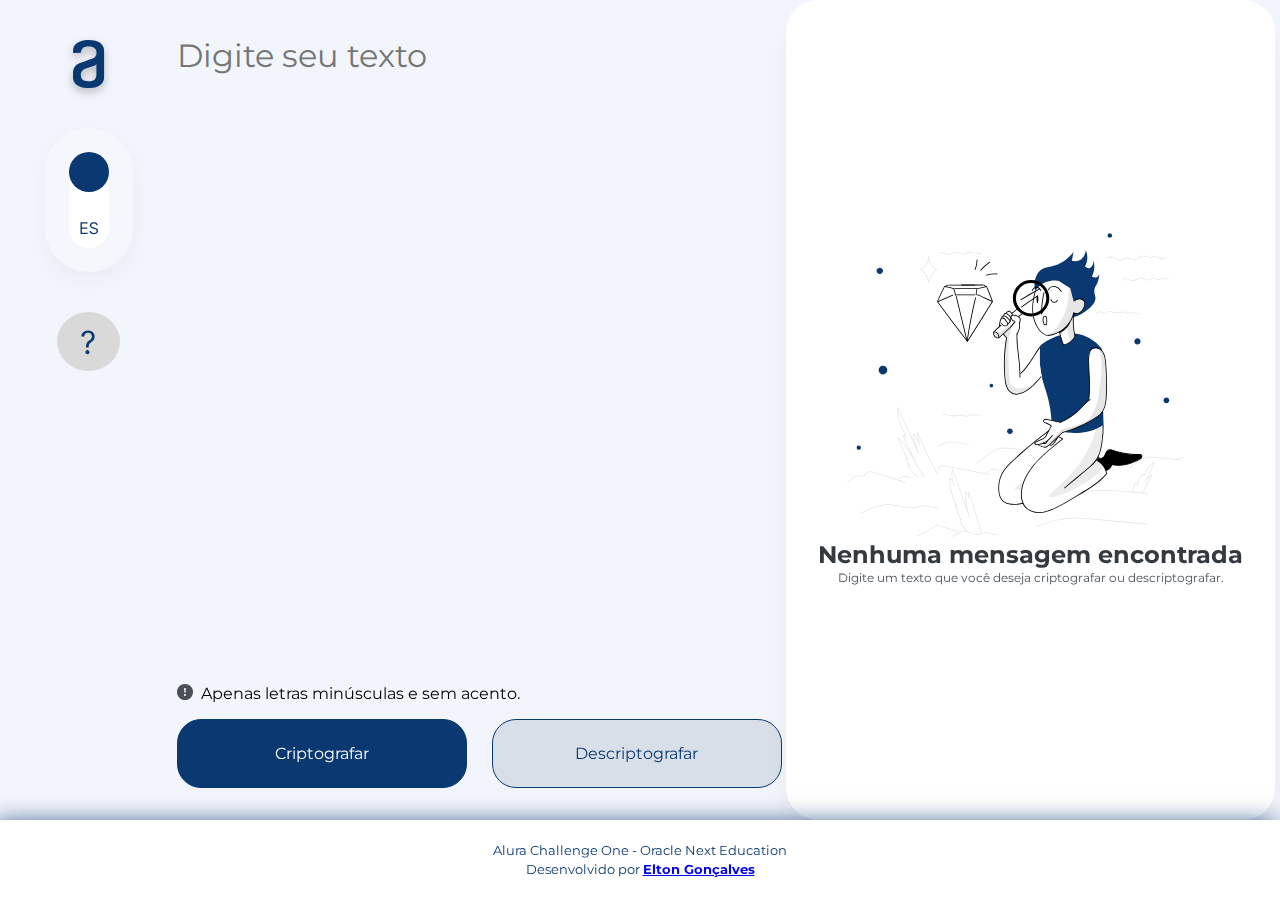
<file: index.html>
<!DOCTYPE html>
<html lang="pt-br">
<head>
    <meta charset="UTF-8">
    <meta http-equiv="X-UA-Compatible" content="IE=edge">
    <meta name="viewport" content="width=device-width, initial-scale=1.0">
    <link rel="stylesheet" href="styles/style.css">
    <link rel="stylesheet" href="styles/botao-checkbox.css">
    <link rel="stylesheet" href="styles/navbar.css">
    <link rel="stylesheet" href="styles/button.css">
    <link rel="stylesheet" href="styles/user-section.css">
    <link rel="stylesheet" href="styles/system-section.css">
    <link rel="stylesheet" href="styles/footer.css">
    <title>Co & Decode | Challenge One G7</title>
    <link rel="icon" href="ascets/favicon.ico" type="image/x-icon">
</head>
<body>
    <header></header>
    <main>
        <nav>

            <div class="logo-alura" onclick="location.reload();">
                <!-- Logo da Alura -->
                <svg width="32" height="48" viewBox="0 0 32 48" fill="none" xmlns="http://www.w3.org/2000/svg">
                <path fill-rule="evenodd" clip-rule="evenodd" d="M23.3958 23.6529C23.3524 23.9311 23.2466 24.1959 23.0863 24.4275C22.926 24.659 22.7154 24.8512 22.4703 24.9898C21.9766 25.3086 21.5447 25.468 21.1077 25.6274C20.177 25.9488 19.1974 26.2702 18.1613 26.643C17.0687 27.0157 16.0891 27.3885 15.215 27.6585C14.1249 28.0313 13.0888 28.3526 12.1041 28.7254C11.3633 29.0425 10.6674 29.4556 10.0345 29.9544C9.44584 30.4877 8.93212 31.0983 8.50734 31.7695C8.07027 32.515 7.79518 33.4766 7.79518 34.5975C7.79518 36.842 8.34022 38.5491 9.43289 39.6161C10.523 40.7396 12.5438 41.2718 15.5389 41.2718C18.5933 41.2718 20.6655 40.6856 21.7607 39.5107C22.8482 38.3357 23.3932 36.6826 23.3932 34.5487V23.6529H23.3958ZM15.5415 0C20.8891 0 24.815 1.01553 27.3217 3.09802C29.831 5.12908 31.0856 7.74119 31.0856 10.8366V37.2148C31.0856 38.2817 30.8696 39.4567 30.4891 40.737C30.1035 42.0225 29.3425 43.1949 28.1418 44.2592C26.9977 45.3313 25.4166 46.2389 23.3984 46.933C21.3802 47.6272 18.7629 48 15.5441 48C12.3304 48 9.70798 47.6272 7.69234 46.933C5.6767 46.2389 4.09298 45.3313 2.9489 44.2592C1.8846 43.3001 1.07834 42.089 0.604178 40.737C0.218532 39.4592 0 38.2843 0 37.2174V33.001C0 30.7565 0.599036 28.674 1.79968 26.8563C3.00032 24.9898 4.68945 23.7095 6.8722 22.9073C7.96229 22.5345 9.21693 22.1618 10.6335 21.681C12.0527 21.1976 13.3588 20.7169 14.6699 20.2927C15.9811 19.8633 17.1252 19.434 18.1048 19.0586C18.6959 18.8221 19.2963 18.6094 19.9044 18.421L20.8866 17.9402C21.2722 17.7268 21.6501 17.4055 22.0332 16.9787C22.4137 16.5545 22.7402 16.0737 23.0153 15.5389C23.306 14.9599 23.4557 14.3203 23.4524 13.6724V11.9627C23.4564 11.3361 23.3249 10.716 23.0667 10.145C22.8508 9.5023 22.4137 8.91612 21.8147 8.38393C21.2156 7.84917 20.3955 7.42239 19.416 7.09845C18.4338 6.78222 17.1278 6.62025 15.6521 6.62025C12.5977 6.62025 10.5795 7.21157 9.48945 8.43535C8.5639 9.50488 8.01885 10.8392 7.91087 12.3329C7.91087 12.6543 7.63835 12.8677 7.30927 12.8677L0.658168 12.9757C0.500177 12.9764 0.348309 12.9146 0.235632 12.8039C0.122956 12.6931 0.0585941 12.5423 0.0565613 12.3844V10.8418C0.0565613 9.3429 0.331655 7.95458 0.930691 6.62025C1.5323 5.28334 2.46042 4.16497 3.71248 3.20086C4.96711 2.24189 6.60482 1.44231 8.56647 0.907552C10.4767 0.26481 12.8214 0 15.5467 0H15.5415Z" fill="#0A3871"/>
                </svg>
            </div>
            <div class="language-selector">
                <input type="checkbox" id="language" value="es">
                <label for="language" class="label-language">
                      <span class="circle"></span>
                      <svg width="40" height="40" viewBox="0 0 40 40" fill="none" xmlns="http://www.w3.org/2000/svg">
                      <path d="M11.6982 26V14.3636H15.63C16.5429 14.3636 17.2891 14.5284 17.8686 14.858C18.4519 15.1837 18.8838 15.625 19.1641 16.1818C19.4444 16.7386 19.5845 17.3598 19.5845 18.0455C19.5845 18.7311 19.4444 19.3542 19.1641 19.9148C18.8875 20.4754 18.4595 20.9223 17.88 21.2557C17.3004 21.5852 16.558 21.75 15.6527 21.75H12.8345V20.5H15.6072C16.2322 20.5 16.7341 20.392 17.1129 20.1761C17.4917 19.9602 17.7663 19.6686 17.9368 19.3011C18.111 18.9299 18.1982 18.5114 18.1982 18.0455C18.1982 17.5795 18.111 17.1629 17.9368 16.7955C17.7663 16.428 17.4898 16.1402 17.1072 15.9318C16.7247 15.7197 16.2171 15.6136 15.5845 15.6136H13.1072V26H11.6982ZM21.218 15.6136V14.3636H29.9453V15.6136H26.2862V26H24.8771V15.6136H21.218Z" fill="white"/>
                      </svg>
                      <svg width="40" height="40" viewBox="0 0 40 40" fill="none" xmlns="http://www.w3.org/2000/svg">
                      <path d="M11.5263 26V14.3636H18.549V15.6136H12.9354V19.5455H18.1854V20.7955H12.9354V24.75H18.6399V26H11.5263ZM27.4524 17.2727C27.3842 16.697 27.1077 16.25 26.6229 15.9318C26.138 15.6136 25.5433 15.4545 24.8388 15.4545C24.3236 15.4545 23.8729 15.5379 23.4865 15.7045C23.1039 15.8712 22.8047 16.1004 22.5888 16.392C22.3767 16.6837 22.2706 17.0152 22.2706 17.3864C22.2706 17.697 22.3445 17.964 22.4922 18.1875C22.6437 18.4072 22.8369 18.5909 23.0717 18.7386C23.3066 18.8826 23.5528 19.0019 23.8104 19.0966C24.0679 19.1875 24.3047 19.2614 24.5206 19.3182L25.7024 19.6364C26.0054 19.7159 26.3426 19.8258 26.7138 19.9659C27.0888 20.1061 27.4467 20.2973 27.7876 20.5398C28.1323 20.7784 28.4164 21.0852 28.6399 21.4602C28.8634 21.8352 28.9751 22.2955 28.9751 22.8409C28.9751 23.4697 28.8104 24.0379 28.4808 24.5455C28.1551 25.053 27.6778 25.4564 27.049 25.7557C26.424 26.0549 25.6645 26.2045 24.7706 26.2045C23.9373 26.2045 23.2157 26.0701 22.6058 25.8011C21.9998 25.5322 21.5225 25.1572 21.174 24.6761C20.8293 24.1951 20.6342 23.6364 20.5888 23H22.0433C22.0812 23.4394 22.2289 23.803 22.4865 24.0909C22.7479 24.375 23.0774 24.5871 23.4751 24.7273C23.8767 24.8636 24.3085 24.9318 24.7706 24.9318C25.3085 24.9318 25.7914 24.8447 26.2195 24.6705C26.6475 24.4924 26.9865 24.2462 27.2365 23.9318C27.4865 23.6136 27.6115 23.2424 27.6115 22.8182C27.6115 22.4318 27.5036 22.1174 27.2876 21.875C27.0717 21.6326 26.7876 21.4356 26.4354 21.2841C26.0831 21.1326 25.7024 21 25.2933 20.8864L23.8615 20.4773C22.9524 20.2159 22.2327 19.8428 21.7024 19.358C21.1721 18.8731 20.907 18.2386 20.907 17.4545C20.907 16.803 21.0831 16.2348 21.4354 15.75C21.7914 15.2614 22.2687 14.8826 22.8672 14.6136C23.4695 14.3409 24.1418 14.2045 24.8842 14.2045C25.6342 14.2045 26.3009 14.339 26.8842 14.608C27.4676 14.8731 27.9297 15.2367 28.2706 15.6989C28.6153 16.161 28.7971 16.6856 28.8161 17.2727H27.4524Z" fill="#0A3871"/>
                      </svg>
                </label>
            </div>
            <div class="manual-page">
            <a href="manual.html" class="manual" target="_blank">
                <svg width="63" height="59" viewBox="0 0 63 59" fill="none" xmlns="http://www.w3.org/2000/svg">
                    <ellipse cx="31.5" cy="29.5" rx="31.5" ry="29.5" fill="#D9D9D9"/>
                    <path d="M28.9545 35.4545V35.3182C28.9697 33.8712 29.1212 32.7197 29.4091 31.8636C29.697 31.0076 30.1061 30.3144 30.6364 29.7841C31.1667 29.2538 31.803 28.7652 32.5455 28.3182C32.9924 28.0455 33.3939 27.7235 33.75 27.3523C34.1061 26.9735 34.3864 26.5379 34.5909 26.0455C34.803 25.553 34.9091 25.0076 34.9091 24.4091C34.9091 23.6667 34.7348 23.0227 34.3864 22.4773C34.0379 21.9318 33.572 21.5114 32.9886 21.2159C32.4053 20.9205 31.7576 20.7727 31.0455 20.7727C30.4242 20.7727 29.8258 20.9015 29.25 21.1591C28.6742 21.4167 28.1932 21.822 27.8068 22.375C27.4205 22.928 27.197 23.6515 27.1364 24.5455H24.2727C24.3333 23.2576 24.6667 22.1553 25.2727 21.2386C25.8864 20.322 26.6932 19.6212 27.6932 19.1364C28.7008 18.6515 29.8182 18.4091 31.0455 18.4091C32.3788 18.4091 33.5379 18.6742 34.5227 19.2045C35.5152 19.7348 36.2803 20.4621 36.8182 21.3864C37.3636 22.3106 37.6364 23.3636 37.6364 24.5455C37.6364 25.3788 37.5076 26.1326 37.25 26.8068C37 27.4811 36.6364 28.0833 36.1591 28.6136C35.6894 29.1439 35.1212 29.6136 34.4545 30.0227C33.7879 30.4394 33.2538 30.8788 32.8523 31.3409C32.4508 31.7955 32.1591 32.3371 31.9773 32.9659C31.7955 33.5947 31.697 34.3788 31.6818 35.3182V35.4545H28.9545ZM30.4091 42.1818C29.8485 42.1818 29.3674 41.9811 28.9659 41.5795C28.5644 41.178 28.3636 40.697 28.3636 40.1364C28.3636 39.5758 28.5644 39.0947 28.9659 38.6932C29.3674 38.2917 29.8485 38.0909 30.4091 38.0909C30.9697 38.0909 31.4508 38.2917 31.8523 38.6932C32.2538 39.0947 32.4545 39.5758 32.4545 40.1364C32.4545 40.5076 32.3598 40.8485 32.1705 41.1591C31.9886 41.4697 31.7424 41.7197 31.4318 41.9091C31.1288 42.0909 30.7879 42.1818 30.4091 42.1818Z" fill="#0A3871"/>
                </svg>        
            </a>
            </div>            
        </nav>
        <section>
            <div class="area-quadrado-entrada">
                <!-- Área de entrada de texto -->
                <textarea id="texto-usuario" class="area-texto-usuario" placeholder="Digite seu texto" ></textarea>
                <div class="area-botoes-mensagem">
                    <div class="area-mensagem-exclamation">
                        <div class="exclamation-circle-fill">
                            <!-- Ícone de exclamação -->
                            <svg width="16" height="16" viewBox="0 0 16 16" fill="none" xmlns="http://www.w3.org/2000/svg">
                                <g clip-path="url(#clip0_1_194)">
                                <path d="M16 8C16 10.1217 15.1571 12.1566 13.6569 13.6569C12.1566 15.1571 10.1217 16 8 16C5.87827 16 3.84344 15.1571 2.34315 13.6569C0.842855 12.1566 0 10.1217 0 8C0 5.87827 0.842855 3.84344 2.34315 2.34315C3.84344 0.842855 5.87827 0 8 0C10.1217 0 12.1566 0.842855 13.6569 2.34315C15.1571 3.84344 16 5.87827 16 8ZM8 4C7.87361 4.00007 7.74863 4.02662 7.63312 4.07793C7.51761 4.12924 7.41413 4.20418 7.32934 4.29791C7.24456 4.39165 7.18035 4.5021 7.14084 4.62217C7.10134 4.74223 7.08743 4.86923 7.1 4.995L7.45 8.502C7.46176 8.63977 7.5248 8.76811 7.62664 8.86164C7.72849 8.95516 7.86173 9.00705 8 9.00705C8.13827 9.00705 8.27151 8.95516 8.37336 8.86164C8.4752 8.76811 8.53824 8.63977 8.55 8.502L8.9 4.995C8.91257 4.86923 8.89866 4.74223 8.85915 4.62217C8.81965 4.5021 8.75544 4.39165 8.67066 4.29791C8.58587 4.20418 8.48239 4.12924 8.36688 4.07793C8.25137 4.02662 8.12639 4.00007 8 4ZM8.002 10C7.73678 10 7.48243 10.1054 7.29489 10.2929C7.10736 10.4804 7.002 10.7348 7.002 11C7.002 11.2652 7.10736 11.5196 7.29489 11.7071C7.48243 11.8946 7.73678 12 8.002 12C8.26722 12 8.52157 11.8946 8.70911 11.7071C8.89664 11.5196 9.002 11.2652 9.002 11C9.002 10.7348 8.89664 10.4804 8.70911 10.2929C8.52157 10.1054 8.26722 10 8.002 10Z" fill="#495057"/>
                                </g>
                                <defs>
                                <clipPath id="clip0_1_194">
                                <rect width="16" height="16" fill="white"/>
                                </clipPath>
                                </defs>
                            </svg>
                        </div>
                        <p id="msgExclamation">Apenas letras minúsculas e sem acento.</p>
                    </div>
                    <div class="area-botoes">
                        <button class="botoes" id="botao-criptografar">Criptografar</button>
                        <button class="botoes" id="botao-descriptografar">Descriptografar</button>
                    </div>
                </div>
            </div>
        </section>
        <section>
            <div class="area-quadrado-saida">
                <div class="mensagem-nao-encontrada">
                    <!-- Exibição caso nenhuma mensagem seja encontrada -->
                    <div class="area-foto-quadrado-saida">
                        <img src="ascets/mensagem-nao-encontrada.svg" alt="Imagem de pessoa com lupa">
                    </div>
                    <h1 id="title">Nenhuma mensagem encontrada</h1>
                    <p id="description">Digite um texto que você deseja criptografar ou descriptografar.</p>
                </div>
                <div class="mensagem-encontrada">
                    <textarea id="area-texto-saida" class="area-texto-saida" Readonly></textarea>
                    <button class="botoes" id="botao-copiar">Copiar</button>
                </div>
            </div>
        </section>
    </main>
        <footer class="footer">
            <p class="footer__text">Alura Challenge One - Oracle Next Education </p>
            <p class="footer__text">Desenvolvido por <a href="https://github.com/EltoonGoncalves/alura-oracle-challenge-01-criptografia"
                    target="_blank" ><strong>Elton Gonçalves</strong></a></p>
                    
        </footer>
    <script src="js/scriptCheckbox.js"></script>
    <script src="js/scriptCripto.js"></script>
</body>
</html>
</file>
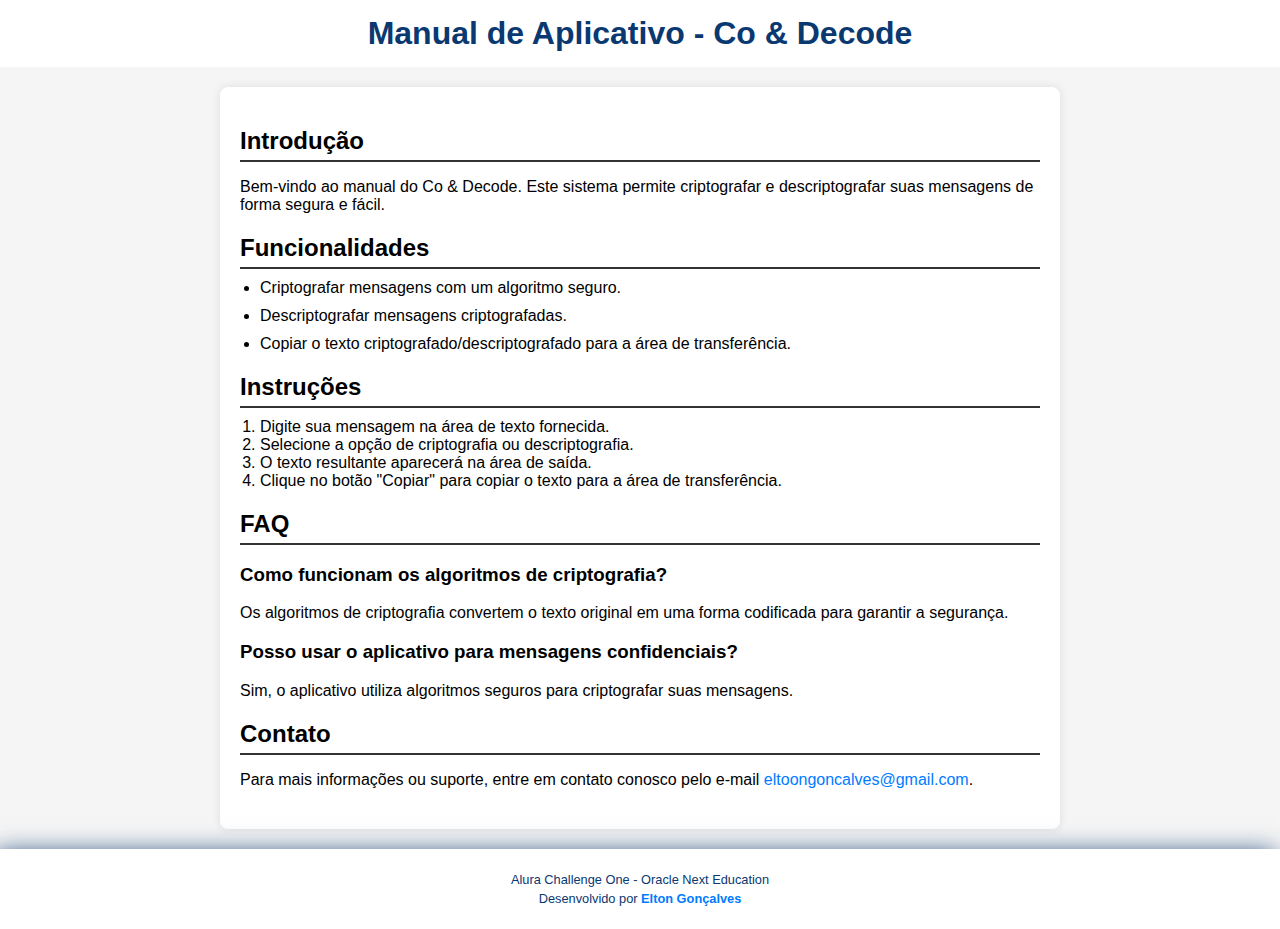
<file: manual.html>
<!DOCTYPE html>
<html lang="pt-br">
<head>
    <meta charset="UTF-8">
    <meta name="viewport" content="width=device-width, initial-scale=1.0">
    <title>Manual de Aplicativo | Co & Decode</title>
    <link rel="stylesheet" href="styles/manual.css">
</head>
<body class="manual-page">
    <header>
        <h1>Manual de Aplicativo - Co & Decode</h1>
    </header>
    
    <main>
        <section id="introducao">
            <h2>Introdução</h2>
            <p>Bem-vindo ao manual do Co & Decode. Este sistema permite criptografar e descriptografar suas mensagens de forma segura e fácil.</p>
        </section>
        
        <section id="funcionalidades">
            <h2>Funcionalidades</h2>
            <ul>
                <li>Criptografar mensagens com um algoritmo seguro.</li>
                <li>Descriptografar mensagens criptografadas.</li>
                <li>Copiar o texto criptografado/descriptografado para a área de transferência.</li>
            </ul>
        </section>
        
        <section id="instrucoes">
            <h2>Instruções</h2>
            <ol>
                <li>Digite sua mensagem na área de texto fornecida.</li>
                <li>Selecione a opção de criptografia ou descriptografia.</li>
                <li>O texto resultante aparecerá na área de saída.</li>
                <li>Clique no botão "Copiar" para copiar o texto para a área de transferência.</li>
            </ol>
        </section>
        
        <section id="faq">
            <h2>FAQ</h2>
            <h3>Como funcionam os algoritmos de criptografia?</h3>
            <p>Os algoritmos de criptografia convertem o texto original em uma forma codificada para garantir a segurança.</p>
            <h3>Posso usar o aplicativo para mensagens confidenciais?</h3>
            <p>Sim, o aplicativo utiliza algoritmos seguros para criptografar suas mensagens.</p>
        </section>
        
        <section id="contato">
            <h2>Contato</h2>
            <p>Para mais informações ou suporte, entre em contato conosco pelo e-mail <a href="mailto:eltoongoncalves@gmail.com">eltoongoncalves@gmail.com</a>.</p>
        </section>
    </main>
    
    <footer class="footer">
        <p class="footer__text">Alura Challenge One - Oracle Next Education </p>
        <p class="footer__text">Desenvolvido por <a href="https://github.com/EltoonGoncalves/alura-oracle-challenge-01-criptografia"
                target="_blank"><strong>Elton Gonçalves</strong></a></p>
    </footer>
</body>
</html>
</file>
<file: styles/style.css>
@import url('https://fonts.googleapis.com/css2?family=Inter&family=Montserrat&display=swap');
* {
    margin: 0;
    padding: 0;
    box-sizing: border-box;
    font-family: 'Inter', sans-serif;
    font-family: 'Montserrat', sans-serif; 
}

:root {
    --body-min-hight: 100vh;
    --main-min-width: 100%;
}

body {
    width: 100%;
    min-height: 100vh;
    display: flex;
    flex-direction: column;
    box-sizing: border-box;
}

.header {
    height: 40px;
}

.header__menu__link{

    font-size: 24px;
    font-weight: 600;
    color: var(--cor-terciaria);
    text-decoration: none;
}

main {
    width: var(--main-min-width);
    height: calc(var(--body-min-hight) - 80px);
    display: flex;
    justify-content: space-evenly;
}

footer {
    margin-top: auto;
    height: 40px;
}

@media screen and (max-width: 920px) {
    main {
        height: fit-content;
        display: flex;
        flex-direction: column;   
        padding: 0px 40px;            
    }
}
@media screen and (max-width: 415px){
    main {
        padding: 0;
    }
    header {
        height: 0px;
    }
}
</file>
<file: styles/botao-checkbox.css>
body {
    padding: 50;
    margin: 50;
    background: rgba(243, 245, 252, 1);
}

.language-selector {
    width: max-content;
    box-sizing: border-box;
    padding: 24px;
    gap: 10px;

    background: rgba(255, 255, 255, 0.24);
    box-shadow: 0px 8px 24px rgba(0, 0, 0, 0.04);
    border-radius: 800px;
}

#language {
    display: none;
}

.label-language {
    display: flex;
    flex-direction: column;
    gap: 16px;

    /* White */
    background: #fff;
    border-radius: 800px;
    /* Inside auto layout */
    transition: all .2s ease-in-out;
    cursor: pointer;
}

.circle {
    position: absolute;
    background: #0A3871;
    height: 40px;
    width: 40px;
    border-radius: 50%;
    transition: all .2s ease-in-out;
    z-index: 0;
}

.slider {
    transition: all .2s ease-in-out;
}

#language:checked ~ .label-language {
    background: #0A3871;
}
#language:checked ~ .label-language .circle {
    transform: translateY(60px);
    background-color: white;
}
@media screen and (max-width: 920px) {
    .label-language {
        display: flex;
        flex-direction: row;
    }
    #language:checked ~ .label-language .circle {
        transform: translateX(60px);
        background-color: white;
    }
}
</file>
<file: styles/navbar.css>
nav {
    display: flex;
    flex-direction: column;
    justify-content: flex-start;
    align-items: center;
    gap: 40px;
    padding: 40px;
}
.logo-alura {
    filter: drop-shadow(0px 4px 4px rgba(0, 0, 0, 0.25));
    display: flex;
    justify-content: center;
    align-items: center;
}
@media screen and (max-width: 920px) {
    nav {
        display: flex;
        flex-direction: row;
        justify-content: space-between;
        padding: 0px 16px;
    }
}
@media screen and (max-width: 375px) {
    .language-selector {
        display: none;
    }
}
</file>
<file: styles/button.css>
.botoes {
    width: 48%;
    /*max-width: 328px;*/
    box-sizing: border-box;
    padding: 24px;

    /* Dark blue/dark-blue-300 */
    background: #D8DFE8;

    /* Dark blue/dark-blue-300 */
    border: 1px solid #0A3871;
    border-radius: 24px;

    /* Dark blue/dark-blue-300 */
    color: #0A3871;

    /* Fonte */
    font-weight: 400;
    font-size: 16px;
    line-height: 19px;
    text-align: center;
}
.botoes:hover {
    cursor: pointer;
}
@media screen and (max-width: 920px) {
    .botoes {
        width: 48%;
    }
    section {
        padding-top: 64px;
    }
}
@media screen and (max-width: 415px) {
    .botoes{
        width: 100%;
    }
    section {
        padding: 56px 16px 0px 16px;
    }
}
</file>
<file: styles/user-section.css>
.area-quadrado-entrada {
    display: flex;
    flex-direction: column;
    justify-content: space-between;
    height: 100%;;
}

.area-texto-usuario {
    resize: none;
    max-width: 680px;
    width: 47.23vw;
    height: 100%;
    /*max-height: calc(100vh - 210px);*/
    margin-top: 32px;

    font-weight: 400;
    font-size: 32px;
    line-height: 150%;
    /* identical to box height, or 48px */
    
    /* Dark blue/dark-blue-300 */
    color: #0A3871;

    box-shadow: 0 0 0 0;
    border: 0 none;
    outline: 0;
    background: #F3F5FC;
}

.area-texto-usuario:focus {
    box-shadow: 0 0 0 0;
    border: 0 none;
    outline: 0;
} 

.area-mensagem-exclamation {
    display: flex;
    margin: 16px 0 16px 0;
}

.exclamation-circle-fill {
    margin-right: 8px;
    height: 16px;
    width: 16px;
}

.area-botoes {
    padding-bottom: 32px;
    display: flex;
    flex-flow: row nowrap;
    justify-content: space-between;
}

.botoes:first-child {
    background: #0A3871;
    color: #FFFFFF;
}

@media screen and (max-width: 920px) {
    .area-quadrado-entrada {
        min-height: 59.37vh;
    }
    .area-texto-usuario {
        height: auto;
    }
    .area-texto-usuario,.area-botoes-mensagem {
        width: 100%;
    }
    .area-botoes {
        width: 100%;
        justify-content: space-between;
        box-sizing: border-box;
        padding: 0%;
    }
}
@media screen and (max-width: 415px){
    .area-quadrado-entrada {
        min-height: 52.63vh;
    }
    .area-botoes {
        display: flex;
        flex-direction: column;
        width: 100%;
        gap: 24px;
    }
}
</file>
<file: styles/system-section.css>
.area-quadrado-saida {
    background: white;
    text-align: center;
    box-sizing: border-box;
    padding: 32px;
    height: 100%;
    border-radius: 32px;
    box-shadow: 0px 24px 32px -8px rgba(0, 0, 0, 0.08);
}

.area-foto-quadrado-saida {
    width: calc(100% - 32px);
}

.mensagem-nao-encontrada {
    height: 100%;
    display: flex;
    flex-direction: column;
    justify-content: center;
}

.mensagem-nao-encontrada h1 {
    word-break: break-word;
    font-weight: 700;
    font-size: 24px;
    line-height: 120%;

    /* or 29px */
    text-align: center;

    /* Gray/gray-500 */
    color: #343A40;
}

.mensagem-nao-encontrada p {
    word-break: break-word;
    font-weight: 400;
    font-size: 12px;
    line-height: 150%;
    /* or 24px */
    text-align: center;
    
    /* Gray/gray-400 */
    color: #495057;

    /* Inside auto layout */
    flex: none;
    order: 1;
    align-self: stretch;
    flex-grow: 0;
}

.mensagem-encontrada {
    height: 100%;
    display: flex;
    flex-direction: column;
    justify-content: space-between;
}

.area-texto-saida {
    height: 100%;
    resize: none;
    font-family: 'Inter';
    font-style: normal;
    font-weight: 400;
    font-size: 32px;
    line-height: 150%;
    /* identical to box height, or 48px */


    /* Dark blue/dark-blue-300 */
    color: #0A3871;
    box-shadow: 0 0 0 0;
    border: 0 none;
    outline: 0;
}

.area-texto-saida:focus {
    box-shadow: 0 0 0 0;
    border: 0 none;
    outline: 0;
} 

.mensagem-encontrada #botao-copiar {
    width: 100%;
}

@media screen and (max-width: 920px) {
    .area-quadrado-saida {
        min-height: 11.33vh;
        height: 100%; 
    }
    .area-foto-quadrado-saida {
        display: none;
    }
    .mensagem-encontrada {
        height: 100%;
        gap: 32px;
    }
    #botao-copiar {
        width: 624px;
    }   
}
</file>
<file: styles/footer.css>
.footer {
    display: flex;
    align-items: center;
    justify-content:center;
    flex-direction: column;
    height: 5rem;
    background-color: #ffffff;
    box-shadow: -5px 5px 25px #0A3871;
    padding: 0 1rem;
}

.footer .footer__text {
    font-size: .8rem;
    max-width: 950px;
    text-align: center;
    margin: 0 auto;
    color: #0A3871;
    line-height: 1.5;
}

.footer .footer__text strong {
    font-size: .8rem;
}
</file>
<file: styles/manual.css>
/* Estilos específicos para a página manual.html */

/* Estilo geral do corpo da página */
body.manual-page {
    font-family: Arial, sans-serif;
    margin: 0;
    padding: 0;
    background-color: #f5f5f5;
    
}

/* Estilo do cabeçalho */
body.manual-page header {
    background-color: #ffffff;
    color: #0A3871;
    padding: 15px 0;
    text-align: center;
}

body.manual-page header h1 {
    margin: 0;
}

/* Estilo principal do conteúdo */
body.manual-page main {
    padding: 20px;
    max-width: 800px;
    margin: 20px auto;
    background-color: #fff;
    border-radius: 8px;
    box-shadow: 0 0 10px rgba(0, 0, 0, 0.1);
}

/* Estilos para as seções */
body.manual-page section {
    margin-bottom: 20px;
}

body.manual-page section h2 {
    border-bottom: 2px solid #333;
    padding-bottom: 5px;
    margin-bottom: 10px;
}

/* Estilos para listas */
body.manual-page ul, 
body.manual-page ol {
    margin: 0;
    padding: 0 20px;
}

body.manual-page ul li {
    margin-bottom: 10px;
}

/* Estilo dos links */
body.manual-page a {
    color: #007BFF;
    text-decoration: none;
}

body.manual-page a:hover {
    text-decoration: underline;
}

.footer {
    display: flex;
    align-items: center;
    justify-content:center;
    flex-direction: column;
    height: 5rem;
    background-color: #ffffff;
    box-shadow: -5px 5px 25px #0A3871;
    padding: 0 1rem;
}

.footer .footer__text {
    font-size: .8rem;
    max-width: 950px;
    text-align: center;
    margin: 0 auto;
    color: #0A3871;
    line-height: 1.5;
}

.footer .footer__text strong {
    font-size: .8rem;
}
</file>
